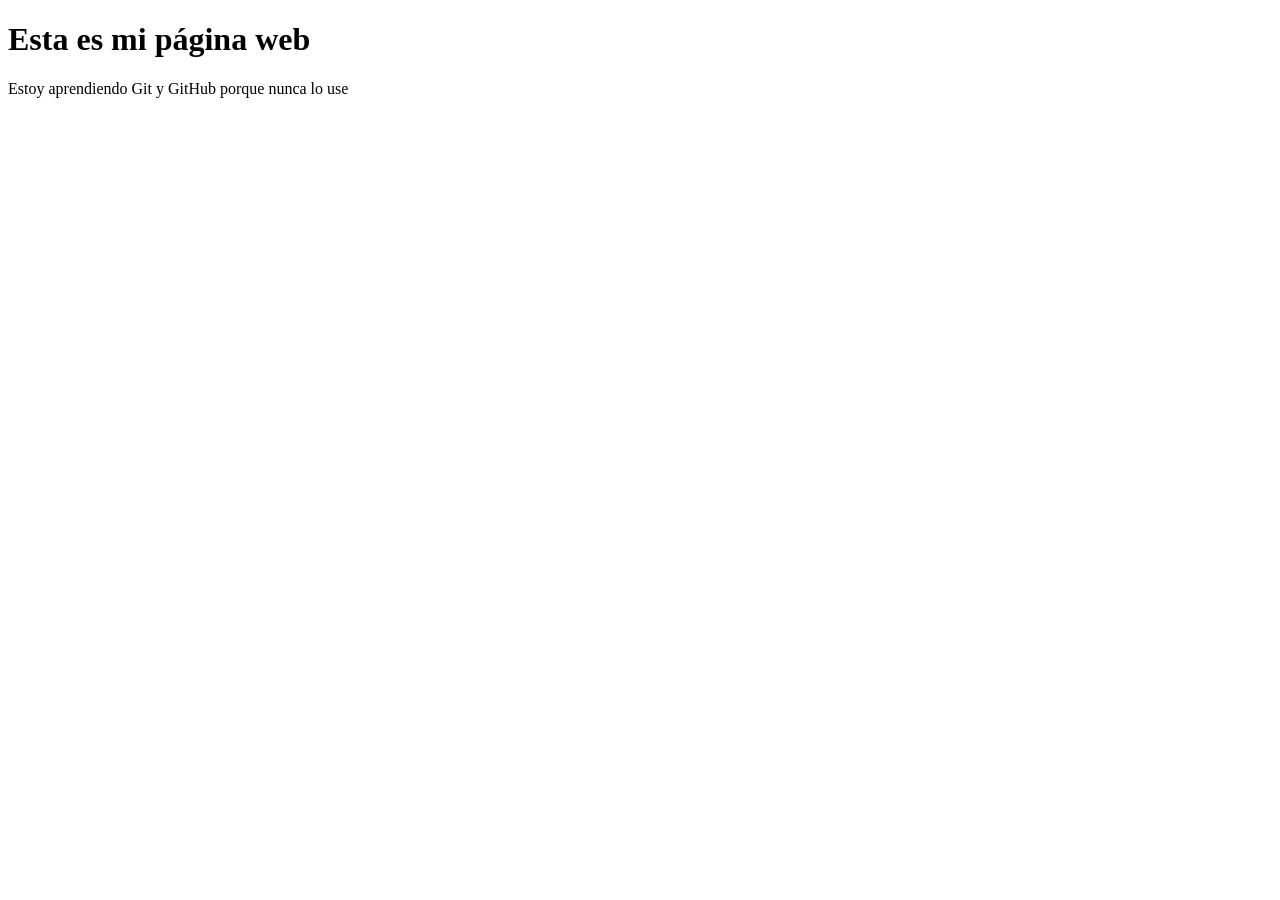
<file: Cuestionario/index.html>
<!DOCTYPE html>
<html lang="es">
<head>
    <meta charset="UTF-8">
    <title>Mi primera página</title>
</head>

<body>
    <h1> Esta es mi página web</h1>

    <p>Estoy aprendiendo Git y GitHub porque nunca lo use</p>
</body>
</html>
</file>
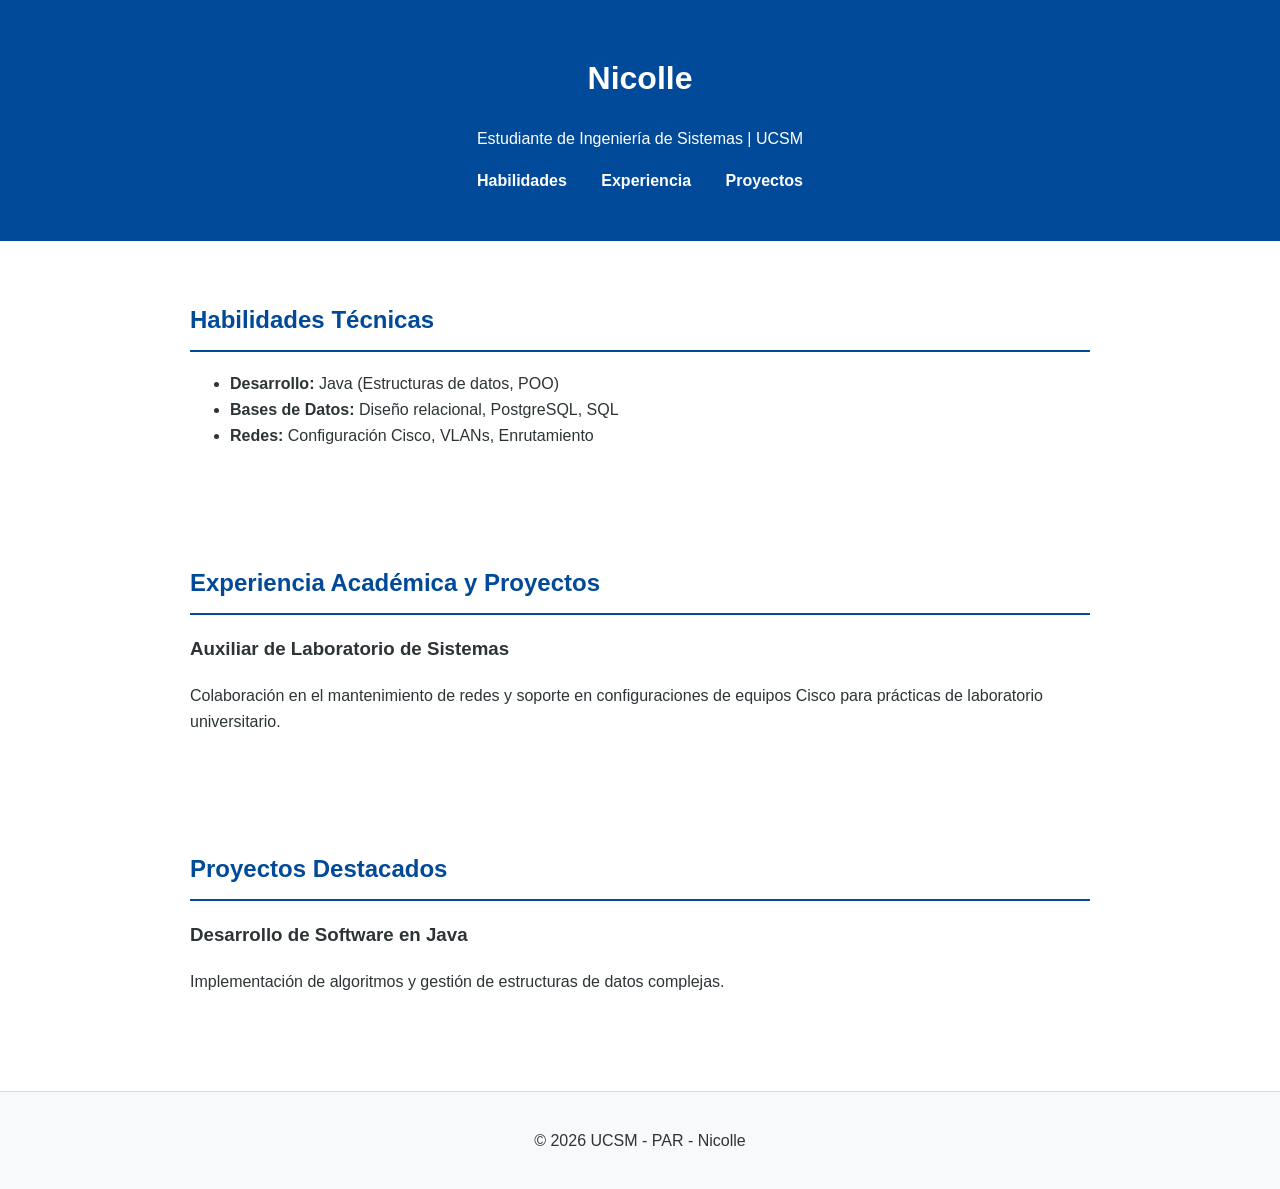
<file: Ejercicio 1/index.html>
<!DOCTYPE html>
<html lang="es">
<head>
    <meta charset="UTF-8">
    <meta name="viewport" content="width=device-width, initial-scale=1.0">
    <meta name="description" content="Portafolio profesional de Nicolle, estudiante de Ingeniería de Sistemas en la Universidad Católica de Santa María (UCSM).">
    <title>UCSM - PAR - Nicolle</title>
    <link rel="stylesheet" href="style.css">
</head>
<body>

    <header>
        <h1>Nicolle</h1>
        <p>Estudiante de Ingeniería de Sistemas | UCSM</p>
        <nav>
            <ul>
                <li><a href="#habilidades">Habilidades</a></li>
                <li><a href="#experiencia">Experiencia</a></li>
                <li><a href="#proyectos">Proyectos</a></li>
            </ul>
        </nav>
    </header>

    <main>
        <section id="habilidades">
            <h2>Habilidades Técnicas</h2>
            <ul>
                <li><strong>Desarrollo:</strong> Java (Estructuras de datos, POO)</li>
                <li><strong>Bases de Datos:</strong> Diseño relacional, PostgreSQL, SQL</li>
                <li><strong>Redes:</strong> Configuración Cisco, VLANs, Enrutamiento</li>
            </ul>
        </section>

        <section id="experiencia">
            <h2>Experiencia Académica y Proyectos</h2>
            <article>
                <h3>Auxiliar de Laboratorio de Sistemas</h3>
                <p>Colaboración en el mantenimiento de redes y soporte en configuraciones de equipos Cisco para prácticas de laboratorio universitario.</p>
            </article>
        </section>

        <section id="proyectos">
            <h2>Proyectos Destacados</h2>
            <article>
                <h3>Desarrollo de Software en Java</h3>
                <p>Implementación de algoritmos y gestión de estructuras de datos complejas.</p>
            </article>
        </section>
    </main>

    <footer>
        <p>&copy; 2026 UCSM - PAR - Nicolle</p>
    </footer>

</body>
</html>
</file>
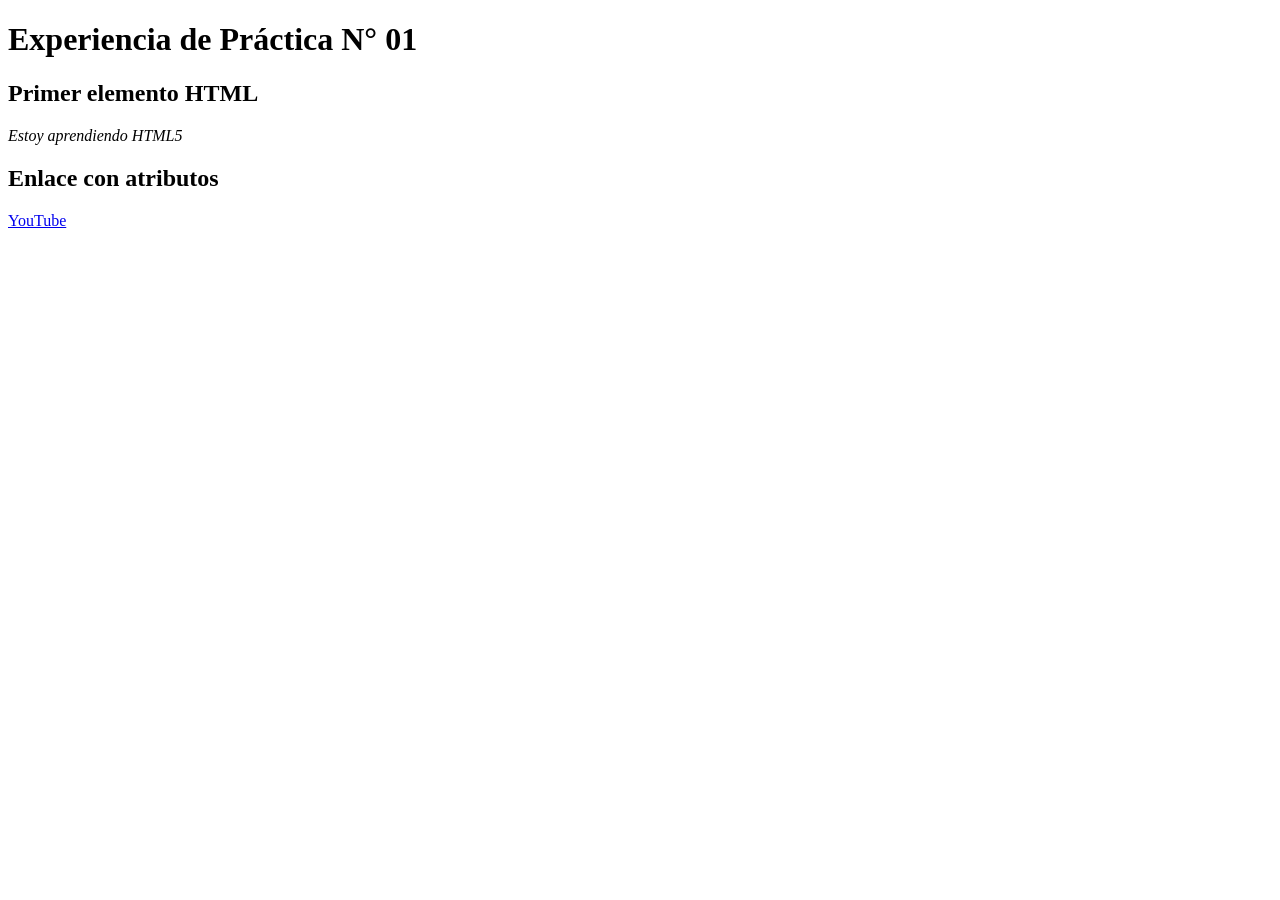
<file: Experiencia 1/index.html>
<!DOCTYPE html>
<html lang="es">
<head>
    <meta charset="UTF-8">
    <title>Práctica 01 - HTML5</title>
</head>

<body>

    <h1>Experiencia de Práctica N° 01</h1>

    <h2>Primer elemento HTML</h2>

    <p>
        <em>Estoy aprendiendo HTML5</em>
    </p>

    <h2>Enlace con atributos</h2>

    <p>
        <a href="https://www.youtube.com/"
           title="Ir a YouTube"
           target="_blank">
           YouTube
        </a>
    </p>

</body>
</html>
</file>
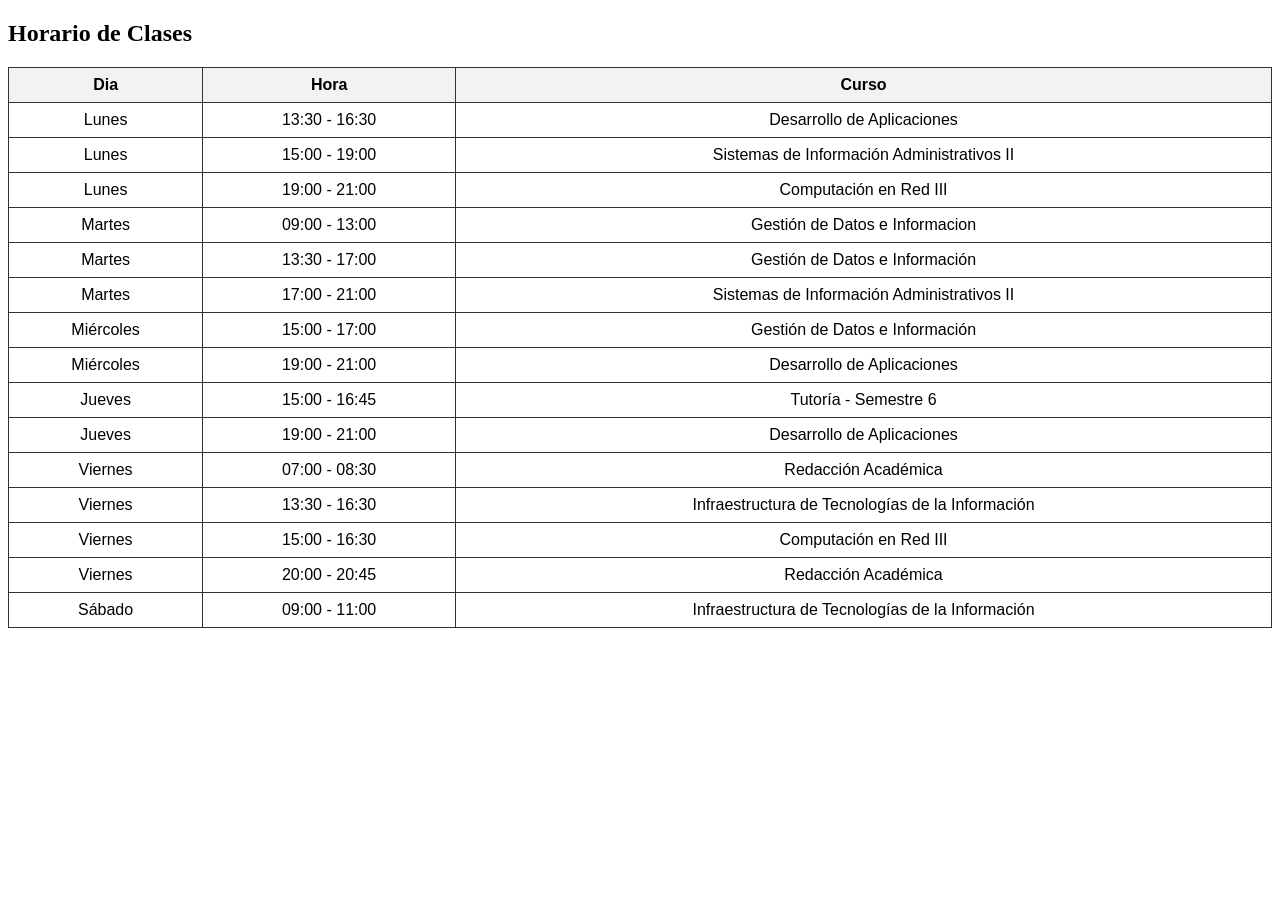
<file: Cuestionario/Cuestionario.html>
<!DOCTYPE html>
<html lang="es">
<head>
    <meta charset="UTF-8">
    <title>Horario de Clases</title>
    <style>
        table {
            border-collapse: collapse;
            width: 100%;
            font-family: sans-serif;
            text-align: center;
        }
        th, td {
            border: 1px solid #333;
            padding: 8px;
        }
        th {
            background-color: #f2f2f2;
        }
    </style>
</head>
<body>

    <h2>Horario de Clases </h2>

    <table>
        <tr>
            <th>Dia</th>
            <th>Hora</th>
            <th>Curso</th>
        </tr>

        <tr>
            <td>Lunes</td>
            <td>13:30 - 16:30</td>
            <td>Desarrollo de Aplicaciones</td>
        </tr>
        <tr>
            <td>Lunes</td>
            <td>15:00 - 19:00</td>
            <td>Sistemas de Información Administrativos II</td>
        </tr>
        <tr>
            <td>Lunes</td>
            <td>19:00 - 21:00</td>
            <td>Computación en Red III</td>
        </tr>

        <tr>
            <td>Martes</td>
            <td>09:00 - 13:00</td>
            <td>Gestión de Datos e Informacion</td>
        </tr>
        <tr>
            <td>Martes</td>
            <td>13:30 - 17:00</td>
            <td>Gestión de Datos e Información</td>
        </tr>
        <tr>
            <td>Martes</td>
            <td>17:00 - 21:00</td>
            <td>Sistemas de Información Administrativos II</td>
        </tr>

        <tr>
            <td>Miércoles</td>
            <td>15:00 - 17:00</td>
            <td>Gestión de Datos e Información</td>
        </tr>
        <tr>
            <td>Miércoles</td>
            <td>19:00 - 21:00</td>
            <td>Desarrollo de Aplicaciones</td>
        </tr>

        <tr>
            <td>Jueves</td>
            <td>15:00 - 16:45</td>
            <td>Tutoría - Semestre 6</td>
        </tr>
        <tr>
            <td>Jueves</td>
            <td>19:00 - 21:00</td>
            <td>Desarrollo de Aplicaciones</td>
        </tr>

        <tr>
            <td>Viernes</td>
            <td>07:00 - 08:30</td>
            <td>Redacción Académica</td>
        </tr>
        <tr>
            <td>Viernes</td>
            <td>13:30 - 16:30</td>
            <td>Infraestructura de Tecnologías de la Información</td>
        </tr>
        <tr>
            <td>Viernes</td>
            <td>15:00 - 16:30</td>
            <td>Computación en Red III</td>
        </tr>
        <tr>
            <td>Viernes</td>
            <td>20:00 - 20:45</td>
            <td>Redacción Académica</td>
        </tr>

        <tr>
            <td>Sábado</td>
            <td>09:00 - 11:00</td>
            <td>Infraestructura de Tecnologías de la Información</td>
        </tr>
    </table>

</body>
</html>
</file>
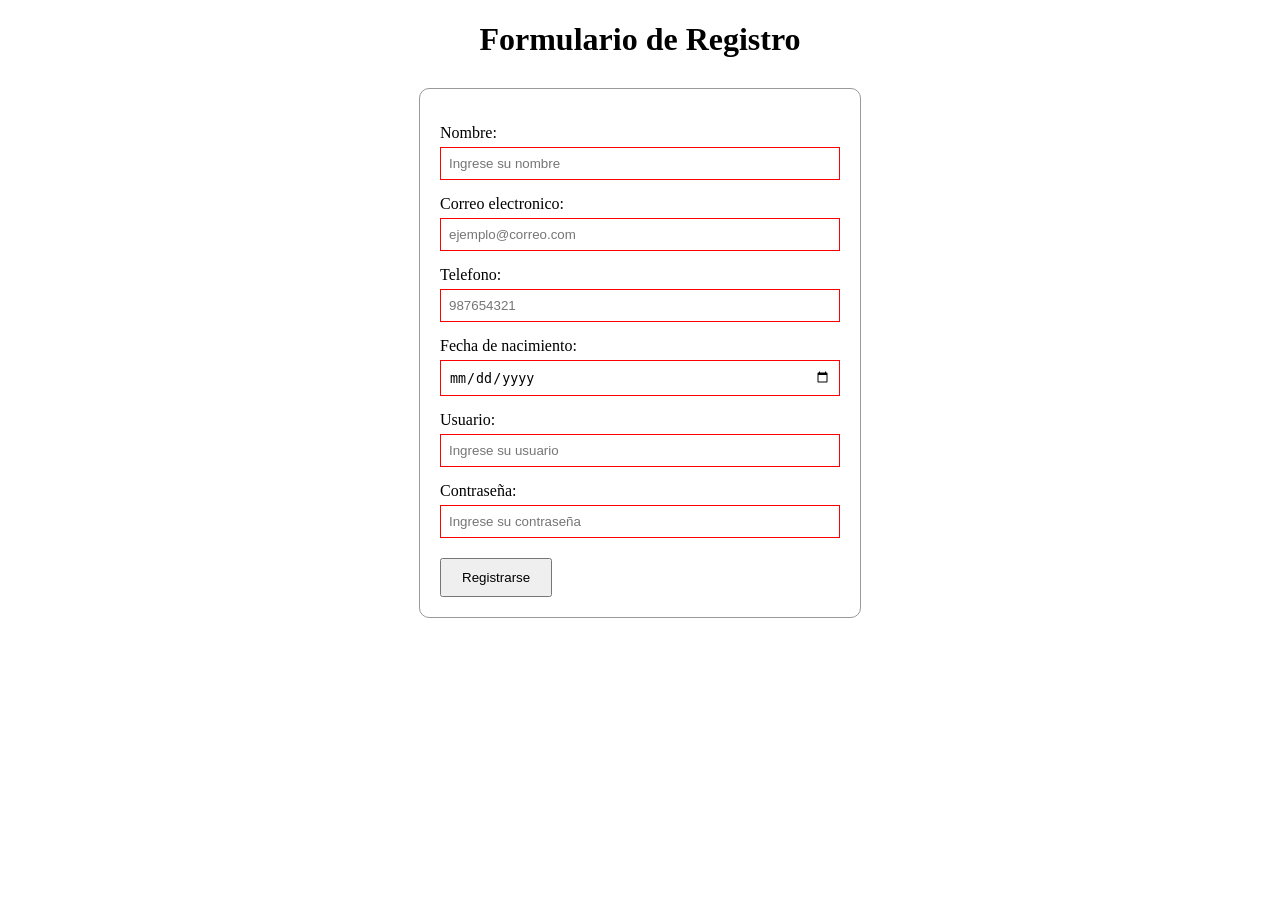
<file: Ejercicio 2/registro.html>
<!DOCTYPE html>
<html lang="es">

<head>
    <meta charset="UTF-8">
    <title>Formulario de Registro</title>
    <style>
        form {
            width: 400px;
            margin: 30px auto;
            padding: 20px;
            border: 1px solid #999;
            border-radius: 10px;
        }
        h1 {
            text-align: center;
        }
        label {
            display: block;
            margin-top: 15px;
            margin-bottom: 5px;
        }
        input {
            width: 100%;
            padding: 8px;
            box-sizing: border-box;
        }
        button {
            margin-top: 20px;
            padding: 10px 20px;
        }
        input:invalid {
            border: 1px solid red;
        }
        input:valid {
            border: 1px solid green;
        }
    </style>
</head>

<body>

    <h1>Formulario de Registro</h1>
    <form action="#" method="post">

    <label for="nombre">Nombre:</label>
    <input 
        type="text"
        id="nombre"
        name="nombre"
        required
        pattern="[A-Za-zÁÉÍÓÚáéíóúÑñ ]{3,30}"
        minlength="3"
        maxlength="30"
        placeholder="Ingrese su nombre"
        title="El nombre debe tener entre 3 y 30 caracteres y solo puede contener letras y espacios">

    <label for="correo">Correo electronico:</label>
    <input 
        type="email"
        id="correo"
        name="correo"
        required
        placeholder="ejemplo@correo.com"
        title="Ingrese un correo electrónico válido">

    <label for="telefono">Telefono:</label>
    <input 
        type="tel"
        id="telefono"
        name="telefono"
        required
        pattern="[0-9]{9}"
        minlength="9"
        maxlength="9"
        placeholder="987654321"
        title="El telefono debe contener exactamente 9 numeros">

    <label for="fecha">Fecha de nacimiento:</label>
    <input 
        type="date"
        id="fecha"
        name="fecha"
        required
        title="Seleccione su fecha de nacimiento">

    <label for="usuario">Usuario:</label>
    <input 
        type="text"
        id="usuario"
        name="usuario"
        required
        pattern="[A-Za-z0-9]{4,15}"
        minlength="4"
        maxlength="15"
        placeholder="Ingrese su usuario"
        title="El usuario debe tener entre 4 y 15 caracteres y solo puede contener letras y numeros">

    <label for="contrasena">Contraseña:</label>
    <input 
        type="password"
        id="contrasena"
        name="contrasena"
        required
        minlength="8"
        maxlength="20"
        pattern="(?=.*[A-Za-z])(?=.*[0-9]).{8,20}"
        placeholder="Ingrese su contraseña"
        title="La contraseña debe tener entre 8 y 20 caracteres e incluir al menos una letra y un numero">

    <button type="submit">Registrarse</button>

</form>
</body>
</html>
</file>
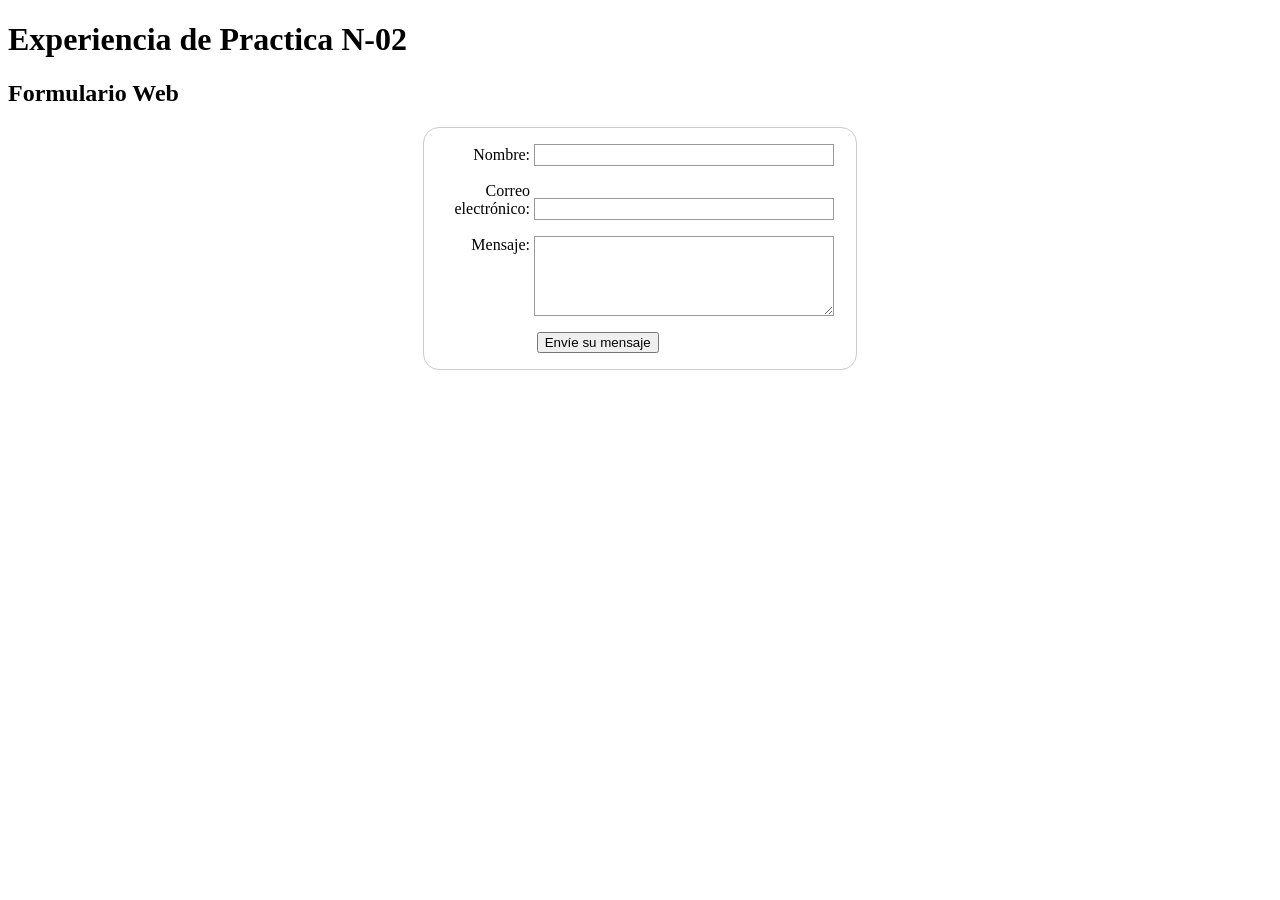
<file: Experiencia 2/formulario.html>
<!DOCTYPE html>
<html lang="es">

<head>
    <meta charset="UTF-8">
    <title>Practica 02 - Formulario Web</title>

    <style>
        form {
            margin: 0 auto;
            width: 400px;
            /*esquema del formulario*/
            padding: 1em;
            border: 1px solid #CCC;
            border-radius: 1em;
        }
        ul {
            list-style: none;
            padding: 0;
            margin: 0;
        }
        form li + li {
            margin-top: 1em;
        }
        label {
            display: inline-block;
            width: 90px;
            text-align: right;
        }
        input,
        textarea {
            font: 1em sans-serif;
            width: 300px;
            box-sizing: border-box;
            border: 1px solid #999;
        }
        input:focus,
        textarea:focus {
            /*destacado cuando esta selecionado*/
            border-color: #000;
        }
        textarea {
            /*alineacion*/
            vertical-align: top;
            /*espacio para escribir*/
            height: 5em;
        }
        .button {
            /*alineacion*/
            padding-left: 90px;
        }
        button {
            margin-left: .5em;
        }
    </style>
</head>



<body>

    <h1>Experiencia de Practica N-02</h1>
    <h2>Formulario Web</h2>

    <form action="/my-handling-form-page" method="post">
        <ul>
            <li>
                <label for="name">Nombre:</label>
                <input type="text" id="name" name="user_name">
            </li>

            <li>
                <label for="mail">Correo electrónico:</label>
                <input type="email" id="mail" name="user_mail">
            </li>

            <li>
                <label for="msg">Mensaje:</label>
                <textarea id="msg" name="user_message"></textarea>
            </li>

            <li class="button">
                <button type="submit">Envíe su mensaje</button>
            </li>
        </ul>
    </form>
</body>
</html>
</file>
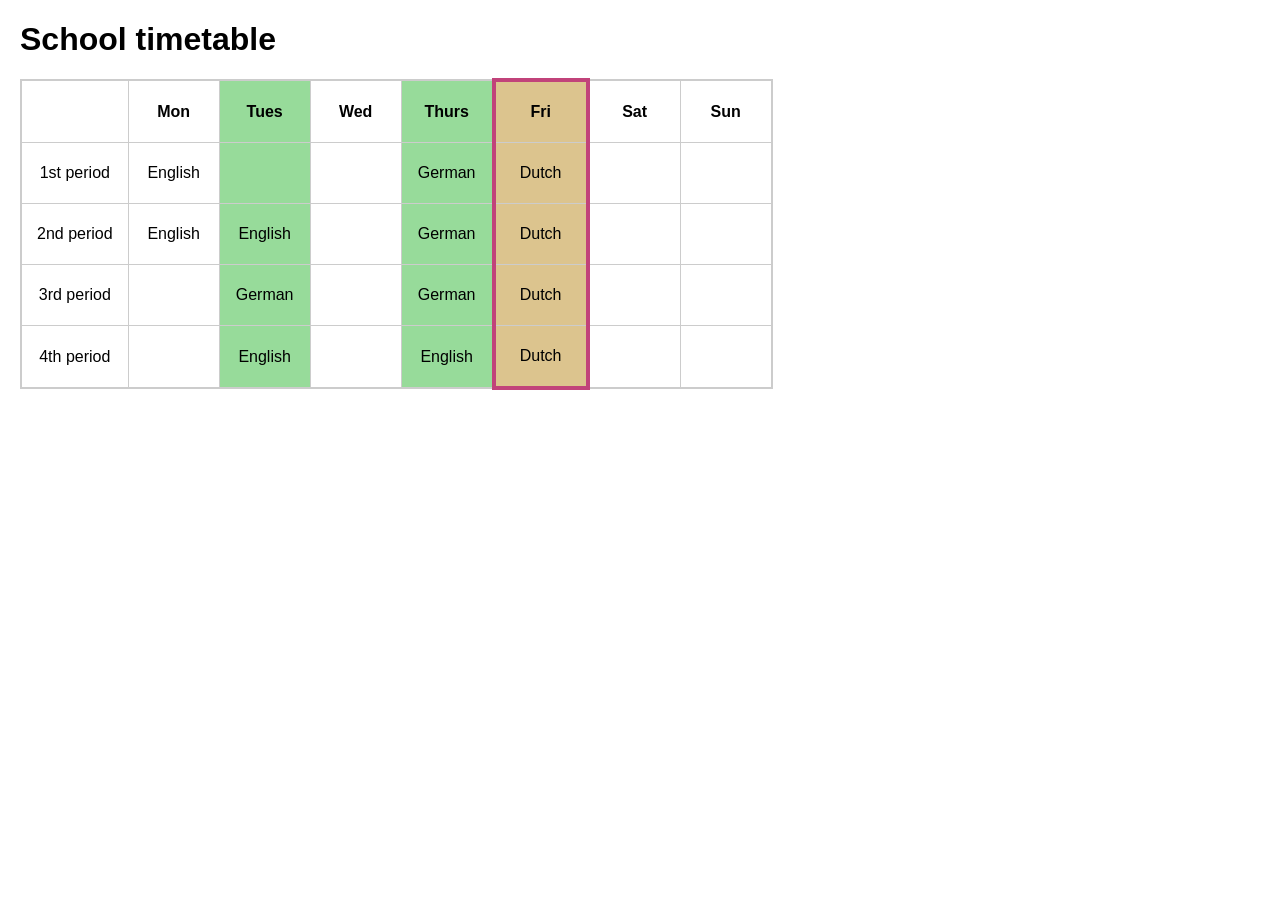
<file: Experiencia 3/experiencia3lab1.html>
<!DOCTYPE html>
<html lang="es">
<head>
  <meta charset="UTF-8">
  <title>School timetable</title>
  <style>
    body {
      font-family: Arial, sans-serif;
      margin: 20px;
    }

    h1 {
      font-size: 2rem;
      font-weight: bold;
      margin-bottom: 20px;
    }

    table {
      border-collapse: collapse;
      border: 2px solid #ccc;
      text-align: center;
    }

    th, td {
      border: 1px solid #ccc;
      padding: 10px 15px;
      height: 40px;
      min-width: 60px;
    }

    tbody th {
      text-align: center;
      font-weight: normal;
    }
  </style>
</head>
<body>

  <h1>School timetable</h1>

  <table>
    <colgroup>
      <col>
      <col>

      <col style="background-color:#97DB9A;">

      <col style="width: 42px;">

      <col style="background-color:#97DB9A;">

      <col style="background-color:#DCC48E; border:4px solid #C1437A;">

      <col style="width: 42px;" span="2">
    </colgroup>

    <thead>
      <tr>
        <th>&nbsp;</th>
        <th>Mon</th>
        <th>Tues</th>
        <th>Wed</th>
        <th>Thurs</th>
        <th>Fri</th>
        <th>Sat</th>
        <th>Sun</th>
      </tr>
    </thead>
    <tbody>
      <tr>
        <th>1st period</th>
        <td>English</td>
        <td></td>
        <td></td>
        <td>German</td>
        <td>Dutch</td>
        <td></td>
        <td></td>
      </tr>
      <tr>
        <th>2nd period</th>
        <td>English</td>
        <td>English</td>
        <td></td>
        <td>German</td>
        <td>Dutch</td>
        <td></td>
        <td></td>
      </tr>
      <tr>
        <th>3rd period</th>
        <td></td>
        <td>German</td>
        <td></td>
        <td>German</td>
        <td>Dutch</td>
        <td></td>
        <td></td>
      </tr>
      <tr>
        <th>4th period</th>
        <td></td>
        <td>English</td>
        <td></td>
        <td>English</td>
        <td>Dutch</td>
        <td></td>
        <td></td>
      </tr>
    </tbody>
  </table>

</body>
</html>
</file>
<file: Ejercicio 1/style.css>
body {
    font-family: 'Segoe UI', Arial, sans-serif;
    line-height: 1.6;
    margin: 0;
    color: #2d3436;
}

header {
    background: #004a99; /* Azul institucional */
    color: white;
    padding: 2rem 1rem;
    text-align: center;
}

nav ul {
    list-style: none;
    padding: 0;
    margin-top: 1rem;
}

nav ul li {
    display: inline;
    margin: 0 15px;
}

nav a {
    color: white;
    text-decoration: none;
    font-weight: bold;
}

section {
    padding: 40px 20px;
    max-width: 900px;
    margin: auto;
}

h2 {
    color: #004a99;
    border-bottom: 2px solid #004a99;
    padding-bottom: 10px;
}

footer {
    text-align: center;
    padding: 20px;
    background: #f8f9fa;
    border-top: 1px solid #ddd;
    margin-top: 40px;
}
</file>
